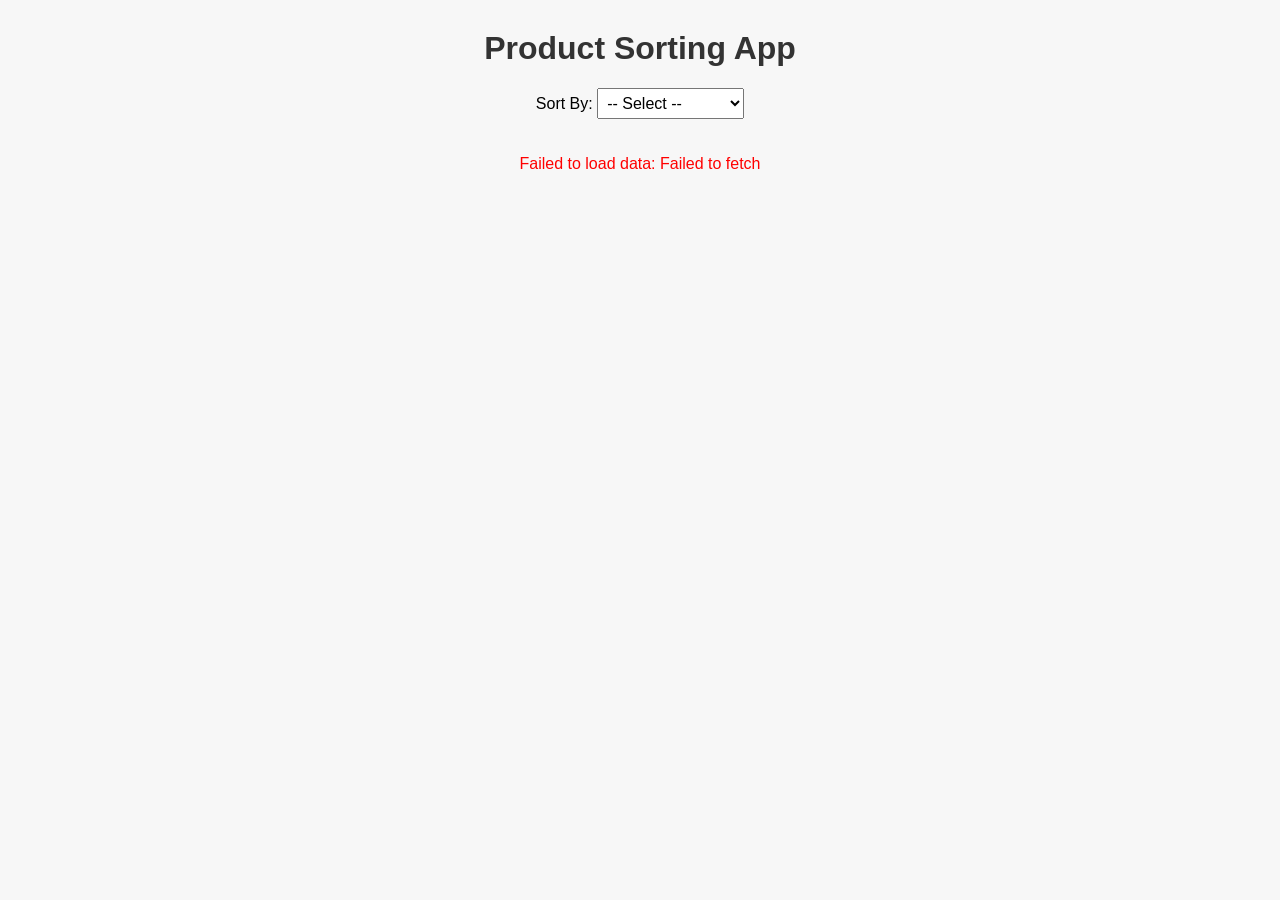
<file: Implement Sort Functionality Using jsonplaceholder API/index.html>
<!DOCTYPE html>
<html lang="en">
<head>
  <meta charset="UTF-8">
  <title>Product Sorting App</title>
  <link rel="stylesheet" href="styles.css">
</head>
<body>
  <h1>Product Sorting App</h1>

  <div class="controls">
    <label for="sort">Sort By:</label>
    <select id="sort">
      <option value="">-- Select --</option>
      <option value="name">Name (A-Z)</option>
      <option value="username">Username (A-Z)</option>
      <option value="email">Email (A-Z)</option>
    </select>
  </div>

  <div id="product-container"></div>

  <script src="script.js"></script>
</body>
</html>
</file>
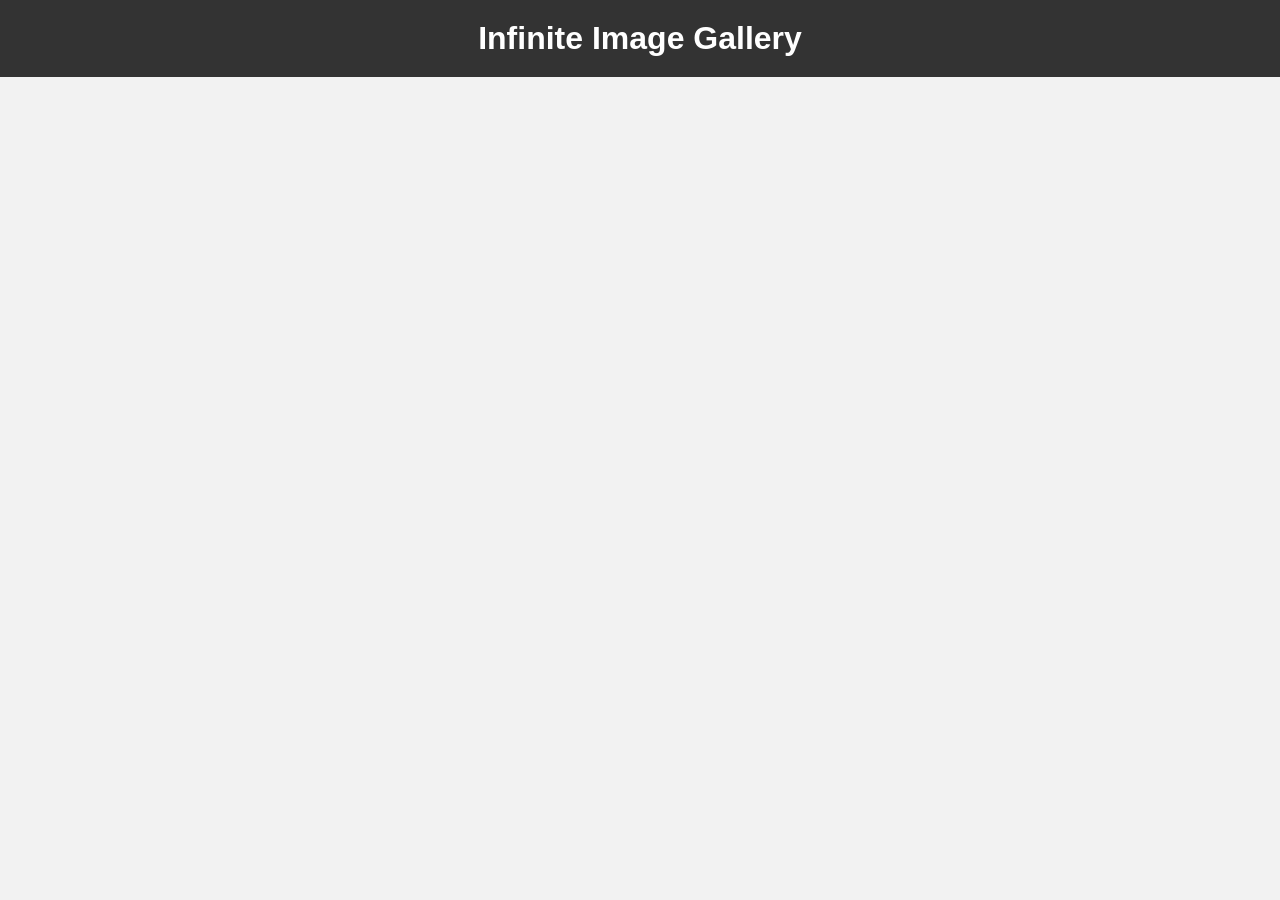
<file: Infinite Scrolling with JSONPlaceholder API/index.html>
<!DOCTYPE html>
<html lang="en">
  <head>
    <meta charset="UTF-8" />
    <meta name="viewport" content="width=device-width, initial-scale=1.0" />
    <title>Infinite Scrolling</title>
    <link rel="stylesheet" href="styles.css" />
  </head>
  <body>
    <h1>Infinite Image Gallery</h1>
    <div id="gallery"></div>
    <div id="loader">Loading...</div>

    <script src="script.js"></script>
  </body>
</html>
</file>
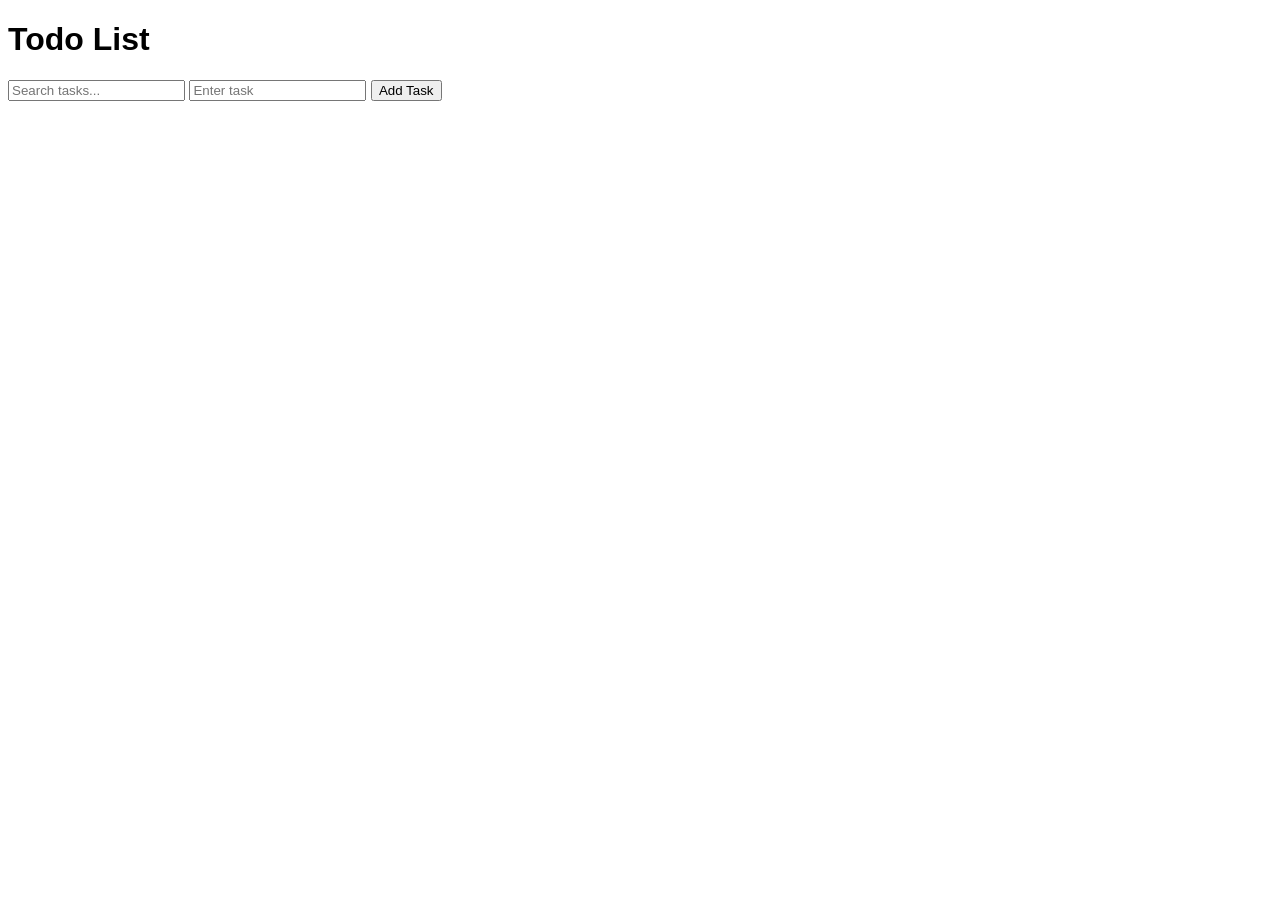
<file: L1 - Enhanced Todo List with localStorage and Search/index.html>
<!DOCTYPE html>
<html lang="en">
<head>
    <meta charset="UTF-8">
    <meta name="viewport" content="width=device-width, initial-scale=1.0">
    <title>Enhanced Todo List</title>
    <style>
        body { font-family: Arial, sans-serif; }
        .completed { text-decoration: line-through; color: gray; }
    </style>
</head>
<body>
    <h1>Todo List</h1>
    <input type="text" id="search" placeholder="Search tasks...">
    <input type="text" id="taskInput" placeholder="Enter task">
    <button onclick="addTask()">Add Task</button>
    <ul id="taskList"></ul>
    
    <script>
        let tasks = JSON.parse(localStorage.getItem('tasks')) || [];

        function saveTasks() {
            localStorage.setItem('tasks', JSON.stringify(tasks));
        }

        function renderTasks(filter = "") {
            const taskList = document.getElementById('taskList');
            taskList.innerHTML = "";
            tasks.filter(task => task.text.toLowerCase().includes(filter.toLowerCase()))
                 .forEach(task => {
                     const li = document.createElement('li');
                     li.textContent = task.text;
                     li.className = task.completed ? "completed" : "";
                     
                     li.onclick = () => {
                         task.completed = !task.completed;
                         saveTasks();
                         renderTasks(filter);
                     };
                     
                     const removeBtn = document.createElement('button');
                     removeBtn.textContent = "Remove";
                     removeBtn.onclick = (event) => {
                         event.stopPropagation();
                         tasks = tasks.filter(t => t.id !== task.id);
                         saveTasks();
                         renderTasks(filter);
                     };
                     
                     li.appendChild(removeBtn);
                     taskList.appendChild(li);
                 });
        }

        function addTask() {
            const taskInput = document.getElementById('taskInput');
            if (!taskInput.value.trim()) return;
            
            const newTask = { id: Date.now(), text: taskInput.value.trim(), completed: false };
            tasks.push(newTask);
            saveTasks();
            renderTasks();
            taskInput.value = "";
        }
        
        document.getElementById('search').addEventListener('input', (e) => {
            renderTasks(e.target.value);
        });

        renderTasks();
    </script>
</body>
</html>
</file>
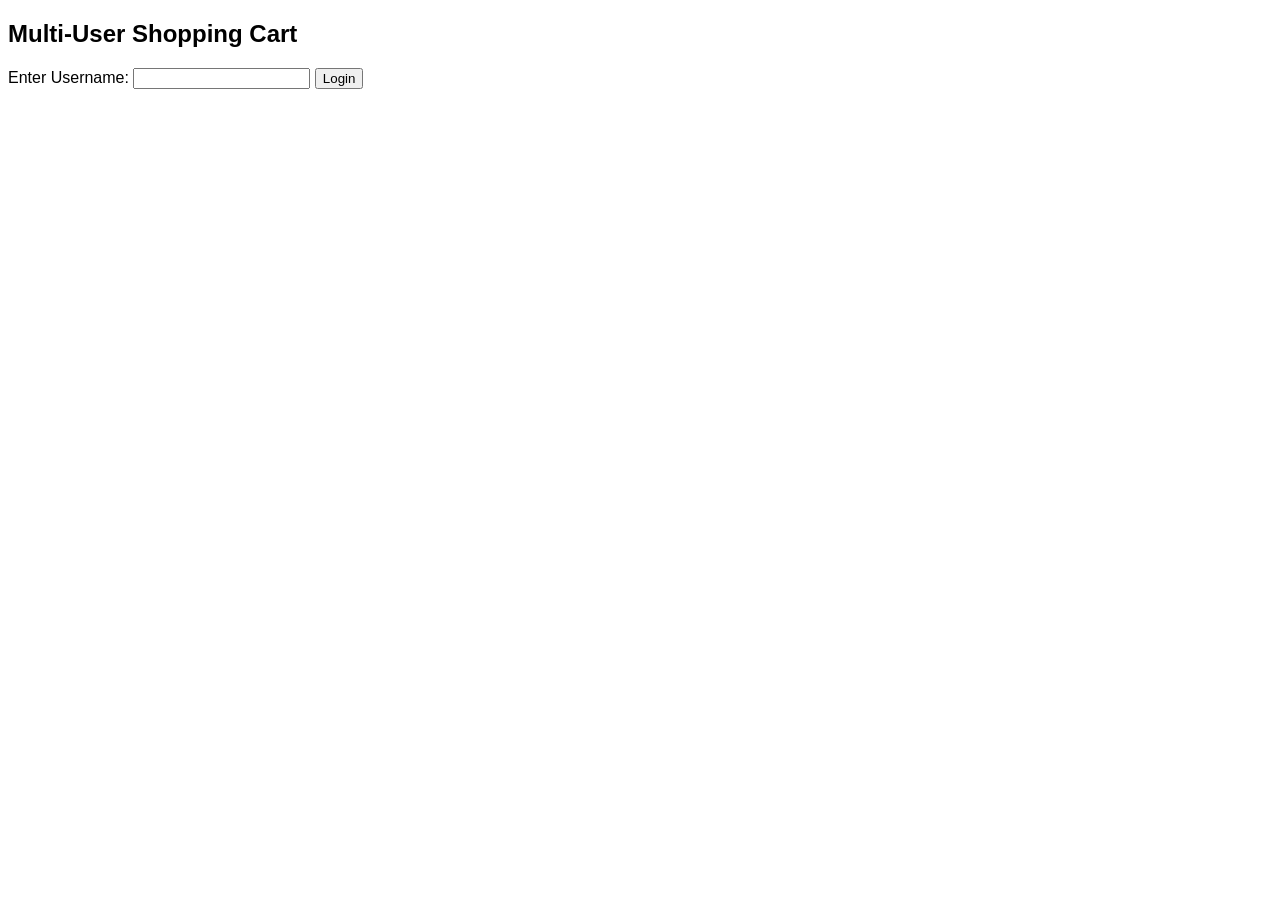
<file: L2 - Multi-User Shopping Cart with localStorage/index.html>
<!DOCTYPE html>
<html lang="en">
<head>
    <title>Multi-User Shopping Cart</title>
    <style>
        body { font-family: Arial, sans-serif; }
        .cart-container { margin-top: 20px; }
        table { width: 100%; border-collapse: collapse; margin-top: 10px; }
        th, td { border: 1px solid #ddd; padding: 8px; text-align: left; }
        th { background-color: #f2f2f2; }
        .remove-btn { color: red; cursor: pointer; }
    </style>
</head>
<body>

    <h2>Multi-User Shopping Cart</h2>

    <label for="username">Enter Username:</label>
    <input type="text" id="username">
    <button onclick="loginUser()">Login</button>

    <div id="cartSection" style="display:none;">
        <h3>Welcome, <span id="userDisplay"></span></h3>

        <h4>Add Item to Cart</h4>
        <input type="text" id="itemName" placeholder="Item Name">
        <input type="number" id="itemPrice" placeholder="Price">
        <input type="number" id="itemQuantity" placeholder="Quantity">
        <button onclick="addItem()">Add Item</button>

        <div class="cart-container">
            <h4>Your Cart</h4>
            <table>
                <thead>
                    <tr>
                        <th>Item Name</th>
                        <th>Price</th>
                        <th>Quantity</th>
                        <th>Total</th>
                        <th>Actions</th>
                    </tr>
                </thead>
                <tbody id="cartTable"></tbody>
            </table>
            <h3>Total Cost: $<span id="totalCost">0</span></h3>
        </div>
    </div>

    <script>
        let currentUser = null;

        // Function to log in and load the user's cart
        function loginUser() {
            const usernameInput = document.getElementById("username").value.trim();
            if (!usernameInput) {
                alert("Please enter a valid username.");
                return;
            }

            currentUser = usernameInput;
            document.getElementById("userDisplay").textContent = currentUser;
            document.getElementById("cartSection").style.display = "block";
            loadCart();
        }

        // Function to load user's cart from localStorage
        function loadCart() {
            let cartData = JSON.parse(localStorage.getItem("shoppingCart")) || {};
            let userCart = cartData[currentUser] || [];

            renderCart(userCart);
        }

        // Function to save the cart to localStorage
        function saveCart(cart) {
            let cartData = JSON.parse(localStorage.getItem("shoppingCart")) || {};
            cartData[currentUser] = cart;
            localStorage.setItem("shoppingCart", JSON.stringify(cartData));
        }

        // Function to render the cart table
        function renderCart(cart) {
            const cartTable = document.getElementById("cartTable");
            const totalCostElement = document.getElementById("totalCost");
            cartTable.innerHTML = "";

            let totalCost = 0;

            cart.forEach((item, index) => {
                totalCost += item.price * item.quantity;

                cartTable.innerHTML += `
                    <tr>
                        <td>${item.itemName}</td>
                        <td>$${item.price}</td>
                        <td>
                            <input type="number" value="${item.quantity}" min="1" onchange="updateQuantity(${index}, this.value)">
                        </td>
                        <td>$${item.price * item.quantity}</td>
                        <td><span class="remove-btn" onclick="removeItem(${index})">X</span></td>
                    </tr>
                `;
            });

            totalCostElement.textContent = totalCost.toFixed(2);
        }

        // Function to add an item to the cart
        function addItem() {
            if (!currentUser) {
                alert("Please log in first.");
                return;
            }

            const itemName = document.getElementById("itemName").value.trim();
            const itemPrice = parseFloat(document.getElementById("itemPrice").value);
            const itemQuantity = parseInt(document.getElementById("itemQuantity").value);

            if (!itemName || isNaN(itemPrice) || isNaN(itemQuantity) || itemPrice <= 0 || itemQuantity <= 0) {
                alert("Enter valid item details.");
                return;
            }

            let cartData = JSON.parse(localStorage.getItem("shoppingCart")) || {};
            let userCart = cartData[currentUser] || [];

            userCart.push({
                itemName,
                price: itemPrice,
                quantity: itemQuantity
            });

            saveCart(userCart);
            renderCart(userCart);
        }

        // Function to update item quantity
        function updateQuantity(index, newQuantity) {
            let cartData = JSON.parse(localStorage.getItem("shoppingCart")) || {};
            let userCart = cartData[currentUser] || [];

            if (newQuantity <= 0) {
                alert("Quantity must be at least 1.");
                return;
            }

            userCart[index].quantity = parseInt(newQuantity);
            saveCart(userCart);
            renderCart(userCart);
        }

        // Function to remove an item
        function removeItem(index) {
            let cartData = JSON.parse(localStorage.getItem("shoppingCart")) || {};
            let userCart = cartData[currentUser] || [];

            userCart.splice(index, 1);
            saveCart(userCart);
            renderCart(userCart);
        }
    </script>

</body>
</html>
</file>
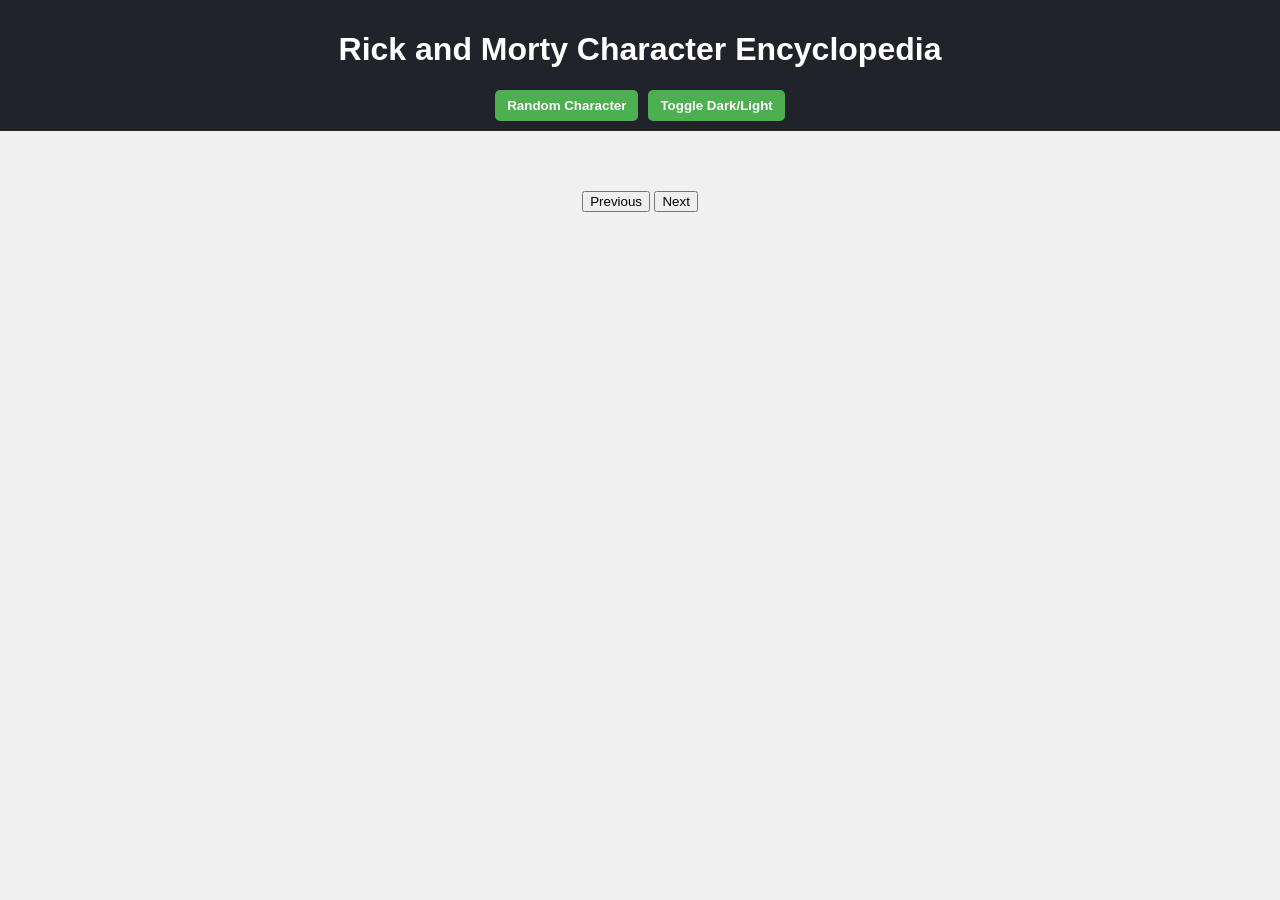
<file: RickyMorty/index.html>
<!DOCTYPE html>
<html lang="en">
    <head>
        <meta charset="UTF-8">
        <meta name="viewport" content="width=device-width, initial-scale=1.0">
        <title>Rick and Morty Wiki</title>
        <link rel="stylesheet" href="styles.css">
    </head>
    <body>
        <header>
            <h1>Rick and Morty Character Encyclopedia</h1>
            <div class="header-buttons">
                <button id="random-btn">Random Character</button>
                <button id="theme-toggle">Toggle Dark/Light</button>
            </div>
        </header>
        <div id="character-grid" class="character-grid"></div>
        <div class="pagination">
            <button id="prev" onclick="prevPage()">Previous</button>
            <button id="next" onclick="nextPage()">Next</button>
        </div>
        <footer>
            <div id="footer-clock"></div>
        </footer>
        <script src="app.js"></script>
    </body>
</html>
</file>
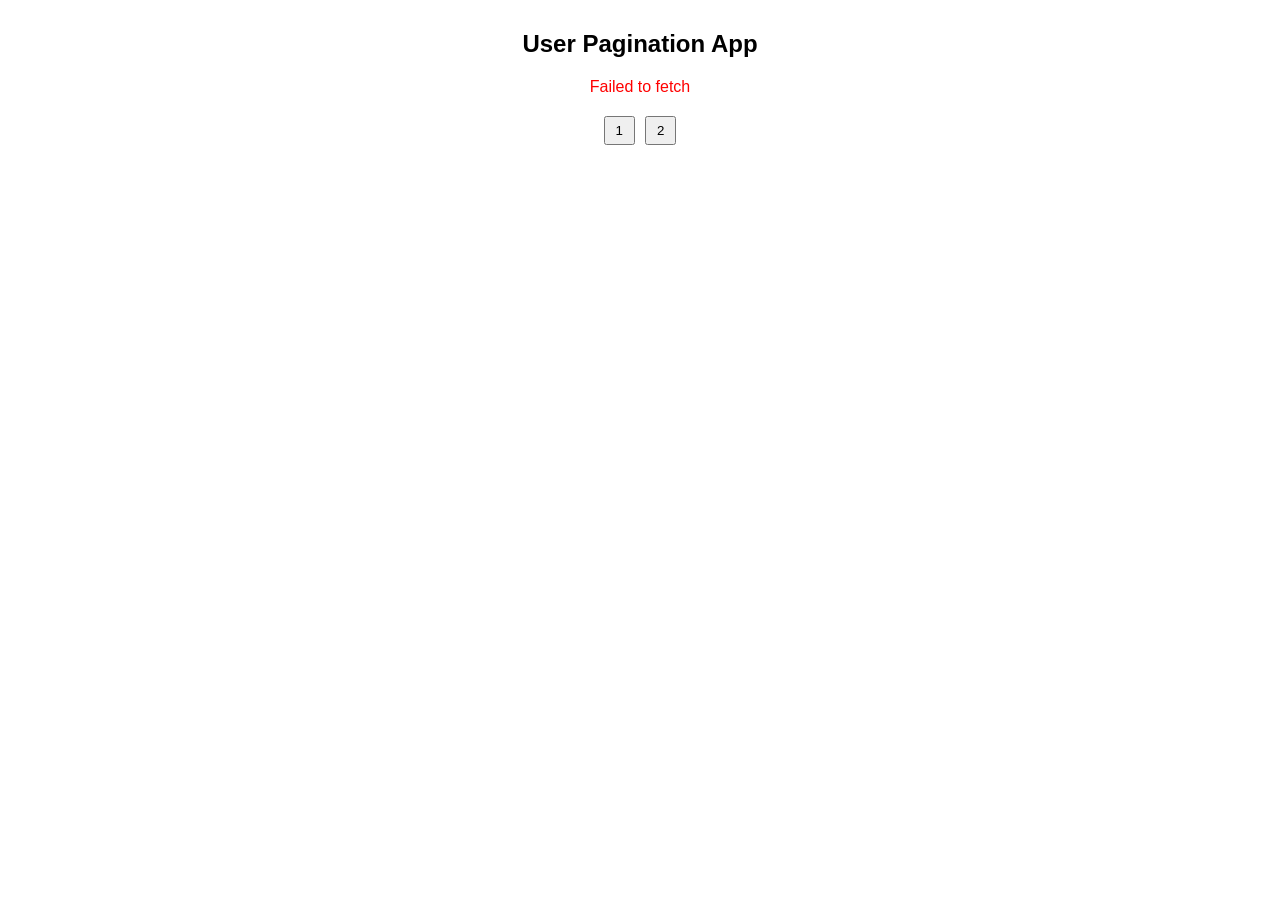
<file: User Pagination with JSONPlaceholder API/index.html>
<!DOCTYPE html>
<html lang="en">
<head>
  <meta charset="UTF-8">
  <title>User Pagination</title>
  <style>
    body {
      font-family: Arial;
      text-align: center;
      margin: 30px;
    }

    .user-card {
      border: 1px solid #ccc;
      margin: 10px auto;
      padding: 10px;
      width: 300px;
      box-shadow: 2px 2px 10px rgba(0,0,0,0.1);
    }

    #pagination {
      margin-top: 20px;
      display: flex;
      justify-content: center;
      gap: 10px;
    }

    .pagination-btn {
      padding: 5px 10px;
      cursor: pointer;
    }
  </style>
</head>
<body>

  <h2>User Pagination App</h2>
  <div id="user-container"></div>
  <div id="pagination"></div>

  <script src="script.js"></script>
</body>
</html>
</file>
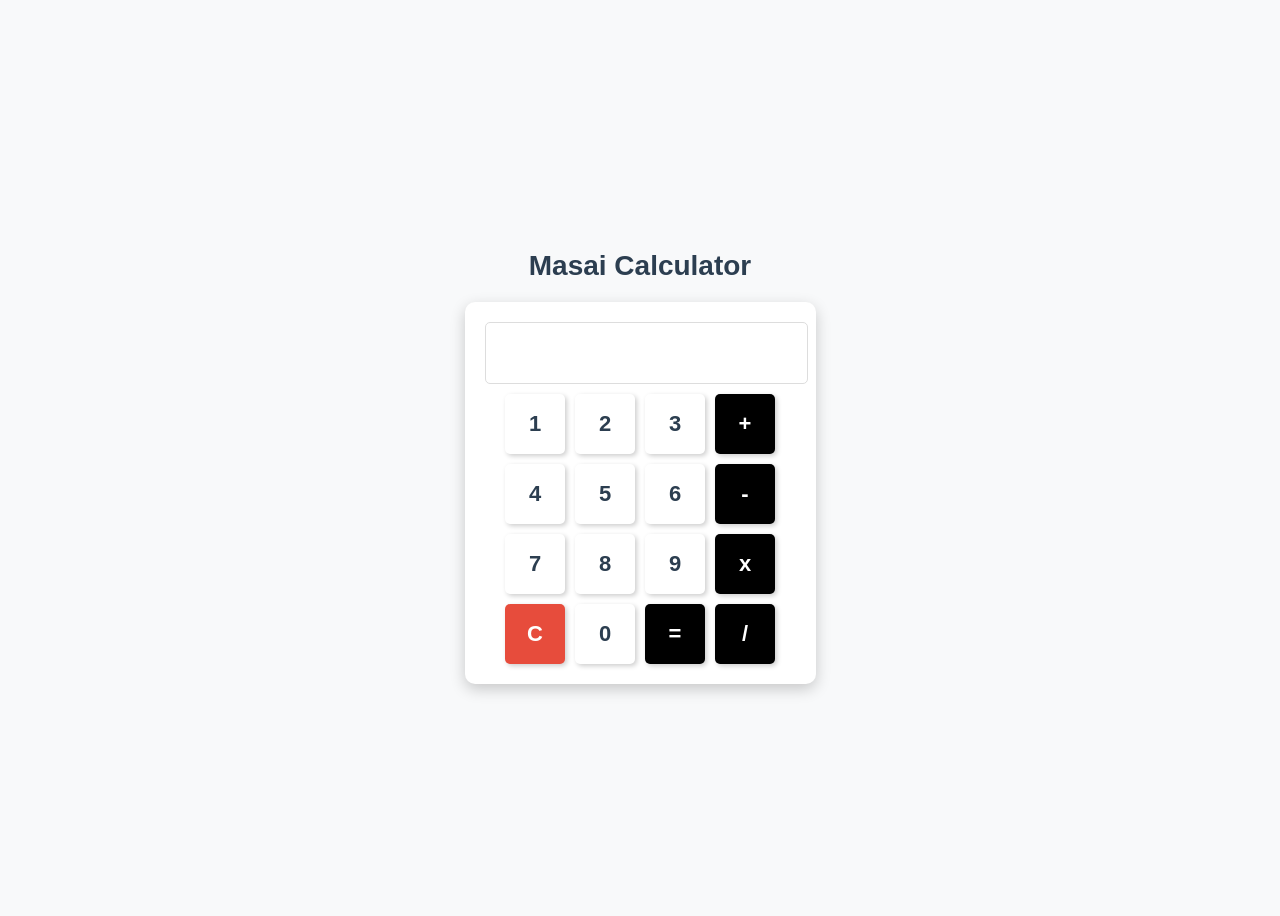
<file: CSS/Calculator/index.html>
<!DOCTYPE html>
<html lang="en">
<head>
    <meta charset="UTF-8">
    <meta name="viewport" content="width=device-width, initial-scale=1.0">
    <title>Masai Calculator</title>
    <link rel="stylesheet" href="styles.css">
</head>
<body>

    <h1>Masai Calculator</h1>

    <div class="calculator">
        <input type="text" class="display" readonly>

        <div class="buttons">
            <button class="btn">1</button>
            <button class="btn">2</button>
            <button class="btn">3</button>
            <button class="btn operator">+</button>

            <button class="btn">4</button>
            <button class="btn">5</button>
            <button class="btn">6</button>
            <button class="btn operator">-</button>

            <button class="btn">7</button>
            <button class="btn">8</button>
            <button class="btn">9</button>
            <button class="btn operator">x</button>

            <button class="btn clear">C</button>
            <button class="btn">0</button>
            <button class="btn operator">=</button>
            <button class="btn operator">/</button>
        </div>
    </div>

</body>
</html>
</file>
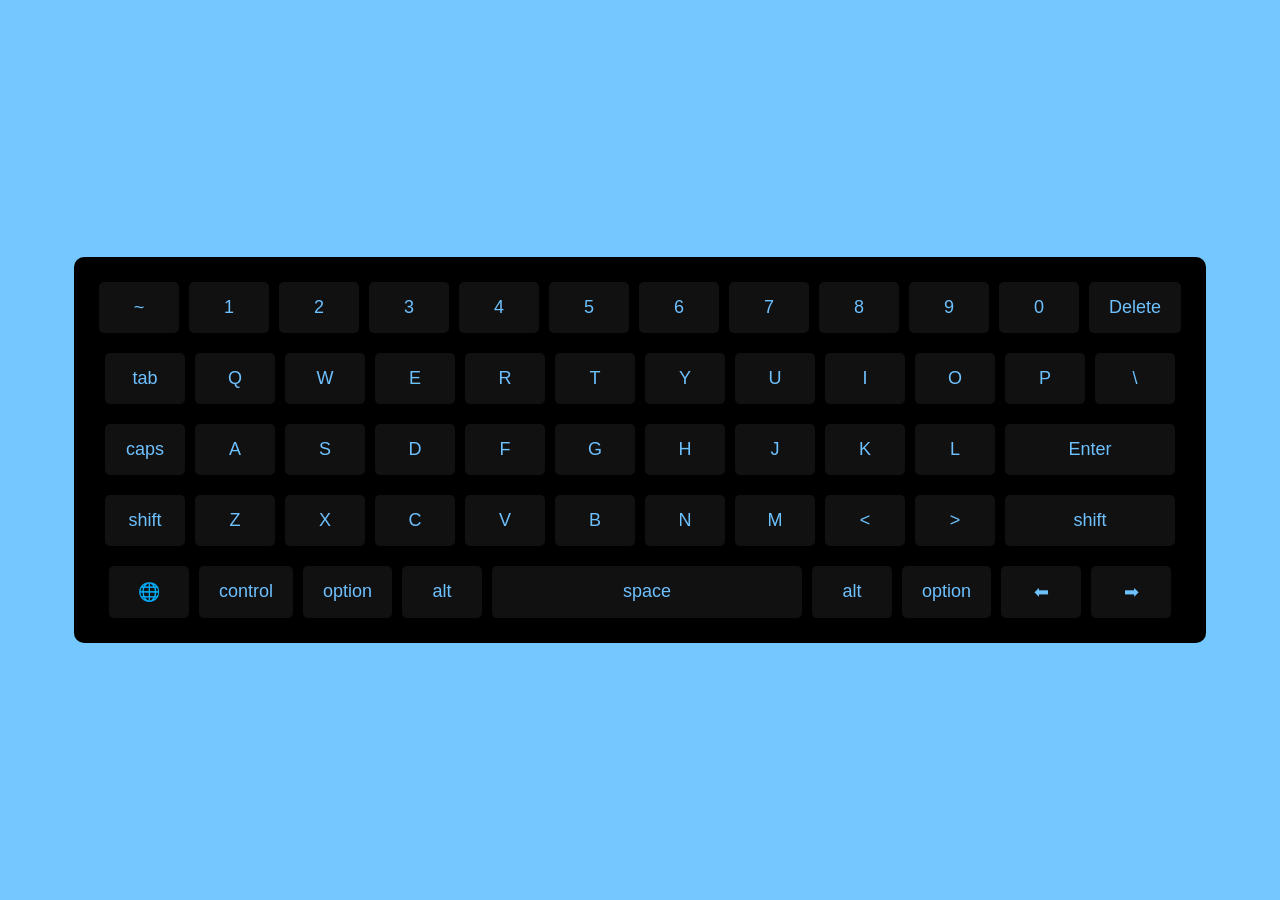
<file: CSS/Grid Keyboard/index.html>
<!DOCTYPE html>
<html lang="en">
<head>
    <meta charset="UTF-8">
    <meta name="viewport" content="width=device-width, initial-scale=1.0">
    <title>Custom Keyboard</title>
    <link rel="stylesheet" href="styles.css">
    <style>
        
    </style>
</head>
<body>
    <div class="keyboard">
        <div class="row">
            <div class="key">~</div>
            <div class="key">1</div>
            <div class="key">2</div>
            <div class="key">3</div>
            <div class="key">4</div>
            <div class="key">5</div>
            <div class="key">6</div>
            <div class="key">7</div>
            <div class="key">8</div>
            <div class="key">9</div>
            <div class="key">0</div>
            <div class="key">Delete</div>
        </div>
        <div class="row">
            <div class="key">tab</div>
            <div class="key">Q</div>
            <div class="key">W</div>
            <div class="key">E</div>
            <div class="key">R</div>
            <div class="key">T</div>
            <div class="key">Y</div>
            <div class="key">U</div>
            <div class="key">I</div>
            <div class="key">O</div>
            <div class="key">P</div>
            <div class="key">\</div>
        </div>
        <div class="row">
            <div class="key">caps</div>
            <div class="key">A</div>
            <div class="key">S</div>
            <div class="key">D</div>
            <div class="key">F</div>
            <div class="key">G</div>
            <div class="key">H</div>
            <div class="key">J</div>
            <div class="key">K</div>
            <div class="key">L</div>
            <div class="key enter">Enter</div>
        </div>
        <div class="row">
            <div class="key">shift</div>
            <div class="key">Z</div>
            <div class="key">X</div>
            <div class="key">C</div>
            <div class="key">V</div>
            <div class="key">B</div>
            <div class="key">N</div>
            <div class="key">M</div>
            <div class="key">&lt;</div>
            <div class="key">&gt;</div>
            <div class="key shift">shift</div>
        </div>
        <div class="row">
            <div class="key">🌐</div>
            <div class="key">control</div>
            <div class="key">option</div>
            <div class="key">alt</div>
            <div class="key space">space</div>
            <div class="key">alt</div>
            <div class="key">option</div>
            <div class="key">⬅</div>
            <div class="key">➡</div>
        </div>
    </div>
</body>
</html>
</file>
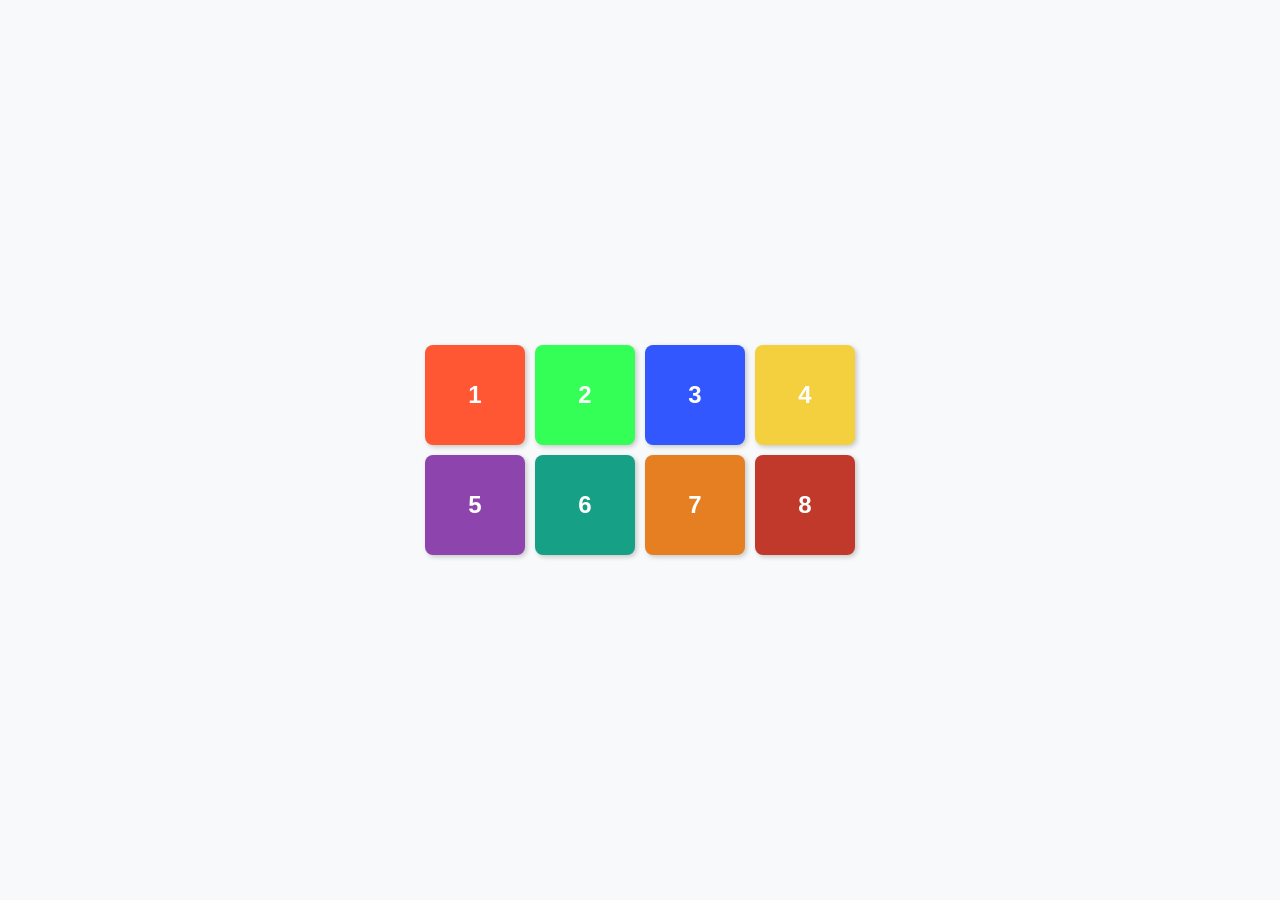
<file: CSS/Grid/index.html>
<!DOCTYPE html>
<html lang="en">
<head>
    <meta charset="UTF-8">
    <meta name="viewport" content="width=device-width, initial-scale=1.0">
    <title>4x2 Grid Layout</title>
    <link rel="stylesheet" href="styles.css">
</head>
<body>

    <div class="grid-container">
        <div class="grid-item" style="background-color: #FF5733;">1</div>
        <div class="grid-item" style="background-color: #33FF57;">2</div>
        <div class="grid-item" style="background-color: #3357FF;">3</div>
        <div class="grid-item" style="background-color: #F4D03F;">4</div>
        <div class="grid-item" style="background-color: #8E44AD;">5</div>
        <div class="grid-item" style="background-color: #16A085;">6</div>
        <div class="grid-item" style="background-color: #E67E22;">7</div>
        <div class="grid-item" style="background-color: #C0392B;">8</div>
    </div>

</body>
</html>
</file>
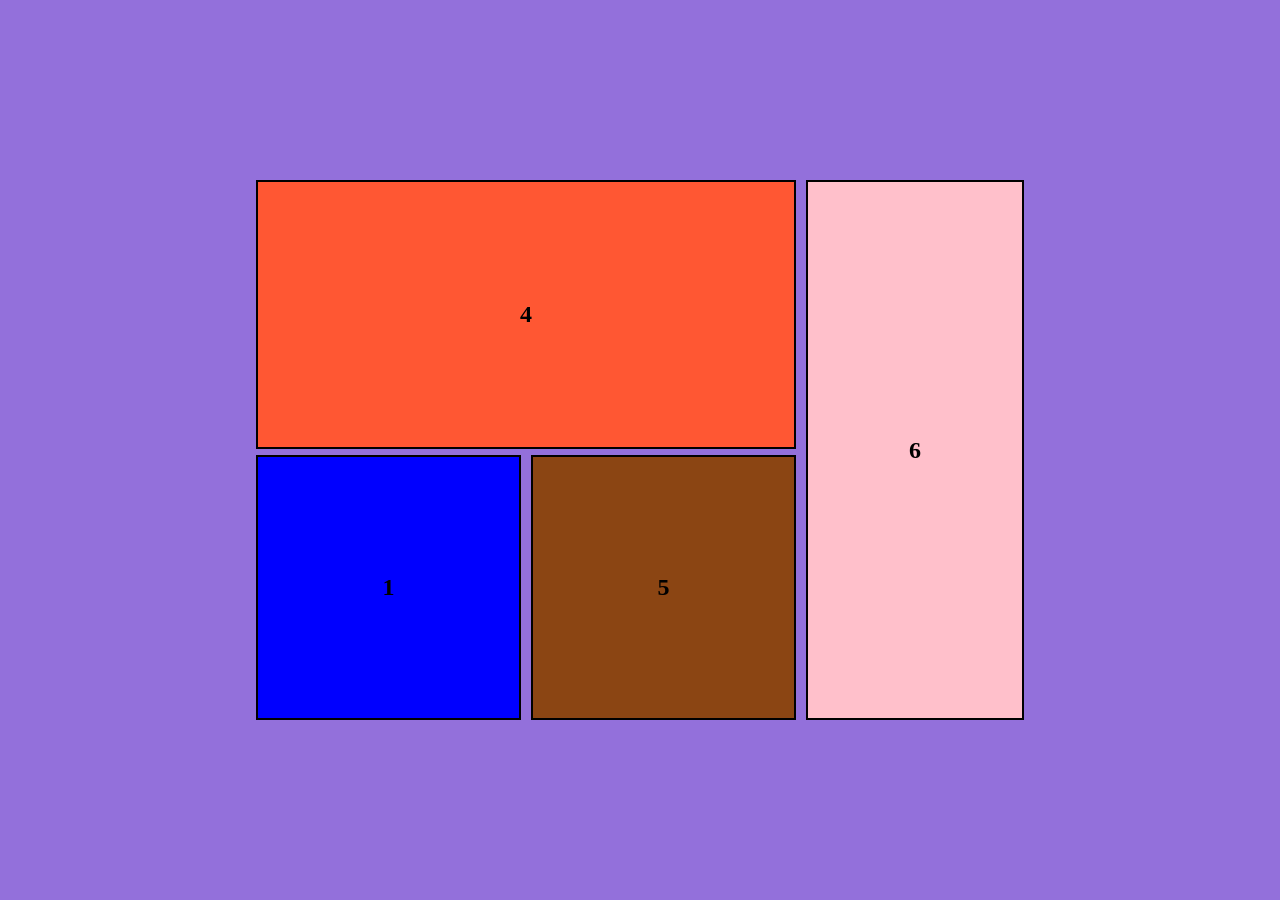
<file: CSS/Grid2/index.html>
<!DOCTYPE html>
<html lang="en">
<head>
    <meta charset="UTF-8">
    <meta name="viewport" content="width=device-width, initial-scale=1.0">
    <title>Grid Layout</title>
    <link rel="stylesheet" href="styles.css">
</head>
<body>

    <div class="grid-container">
        <div class="grid-item item1">1</div>
        <div class="grid-item item4">4</div>
        <div class="grid-item item5">5</div>
        <div class="grid-item item6">6</div>
    </div>

</body>
</html>
</file>
<file: Implement Sort Functionality Using jsonplaceholder API/styles.css>
body {
  font-family: Arial, sans-serif;
  margin: 30px;
  background-color: #f7f7f7;
  text-align: center;
}

h1 {
  color: #333;
}

.controls {
  margin: 20px;
}

select {
  padding: 5px;
  font-size: 16px;
}

#product-container {
  display: flex;
  flex-wrap: wrap;
  justify-content: center;
  gap: 15px;
  margin-top: 20px;
}

.card {
  background: white;
  padding: 15px;
  border: 1px solid #ccc;
  width: 250px;
  box-shadow: 2px 2px 10px rgba(0,0,0,0.1);
  border-radius: 8px;
  text-align: left;
}
</file>
<file: Infinite Scrolling with JSONPlaceholder API/styles.css>
body {
  font-family: sans-serif;
  margin: 0;
  padding: 0;
  background-color: #f2f2f2;
  text-align: center;
}

h1 {
  padding: 20px;
  background-color: #333;
  color: white;
  margin: 0;
}

#gallery {
  display: grid;
  grid-template-columns: repeat(auto-fill, minmax(200px, 1fr));
  gap: 15px;
  padding: 20px;
}

#gallery img {
  width: 100%;
  height: 200px;
  object-fit: cover;
  border-radius: 10px;
  transition: transform 0.3s ease;
}

#gallery img:hover {
  transform: scale(1.05);
}

#loader {
  font-size: 20px;
  color: #555;
  padding: 20px;
}
</file>
<file: RickyMorty/styles.css>
body {
    font-family: Arial, sans-serif;
    margin: 0;
    padding: 0;
    background-color: #f0f0f0;
    display: flex;
    flex-direction: column;
    align-items: center;
}
header {
    background-color: #20232a;
    color: white;
    padding: 10px;
    width: 100%;
    text-align: center;
}
.character-grid {
    display: grid;
    grid-template-columns: repeat(3, 1fr);
    gap: 20px;
    padding: 20px;
    width: 80%;
}
.character-card {
    background-color: white;
    padding: 10px;
    border-radius: 8px;
    box-shadow: 0 2px 5px rgba(0, 0, 0, 0.1);
    text-align: center;
}
.header-buttons {
    margin-top: 10px;
    display: flex;
    gap: 10px;
    justify-content: center;
}
.header-buttons button {
    padding: 8px 12px;
    border: none;
    background-color: #4CAF50;
    color: white;
    font-weight: bold;
    cursor: pointer;
    border-radius: 5px;
}
.header-buttons button:hover {
    background-color: #45a049;
}
body.dark-mode {
    background-color: #121212;
    color: #ffffff;
}
body.dark-mode header,
body.dark-mode footer {
    background-color: #1e1e1e;
}
body.dark-mode button {
    background-color: #333;
}
body.dark-mode button:hover {
    background-color: #555;
}
body.dark-mode .character-card {
    background-color: #1e1e1e;
    color: #ffffff;
    border: 1px solid #333;
}
body.dark-mode .character-card img {
    border: 2px solid #555;
}
.character-card img {
    width: 100%;
    height: auto;
    border-radius: 8px;
}
.pagination {
    margin: 20px;
}
footer {
    margin-top: 20px;
    text-align: center;
    font-size: 12px;
    color: #333;
}
</file>
<file: CSS/Calculator/styles.css>
/* General Page Styling */
body {
    display: flex;
    flex-direction: column;
    align-items: center;
    justify-content: center;
    height: 100vh;
    background-color: #F8F9FA;
    font-family: Arial, sans-serif;
}

/* Heading */
h1 {
    color: #2C3E50;
    font-size: 28px;
    margin-bottom: 20px;
}

/* Calculator Container */
.calculator {
    background: white;
    padding: 20px;
    border-radius: 10px;
    box-shadow: 0 5px 15px rgba(0, 0, 0, 0.2);
    text-align: center;
}

/* Display Screen */
.display {
    width: 100%;
    height: 50px;
    text-align: right;
    font-size: 24px;
    padding: 5px;
    margin-bottom: 10px;
    border: 1px solid #ddd;
    border-radius: 5px;
    outline: none;
}

/* Button Grid */
.buttons {
    display: grid;
    grid-template-columns: repeat(4, 60px);
    gap: 10px;
    justify-content: center;
}

/* Button Styling */
.btn {
    width: 60px;
    height: 60px;
    background-color: white;
    border: none;
    border-radius: 5px;
    font-size: 22px;
    font-weight: bold;
    color: #2C3E50;
    cursor: pointer;
    box-shadow: 2px 2px 5px rgba(0, 0, 0, 0.2);
    transition: background 0.3s ease, transform 0.2s ease;
}

/* Operator Buttons */
.operator {
    background-color: black;
    color: white;
}

/* Clear Button */
.clear {
    background-color: #E74C3C;
    color: white;
}

/* Hover Effects */
.btn:hover {
    background-color: #D5DBDB;
    transform: scale(1.1);
}

.operator:hover {
    background-color: #333;
}

.clear:hover {
    background-color: #C0392B;
}
</file>
<file: CSS/Grid Keyboard/styles.css>
body {
            display: flex;
            justify-content: center;
            align-items: center;
            height: 100vh;
            background-color: #75c8ff;
            margin: 0;
        }
        .keyboard {
            display: grid;
            grid-template-rows: repeat(4, 1fr);
            grid-gap: 10px;
            padding: 20px;
            background: black;
            border-radius: 10px;
        }
        .row {
            display: flex;
            justify-content: center;
        }
        .key {
            padding: 15px 20px;
            margin: 5px;
            font-size: 18px;
            color: #6ec1ff;
            background: #111;
            border-radius: 5px;
            text-align: center;
            min-width: 40px;
            font-family: Arial, sans-serif;
        }
        .space {
            /*flex-grow: 1;*/
            min-width: 270px;
        }
        .enter, .shift{
            /*flex-grow: 1;*/
            min-width: 130px;
        }
</file>
<file: CSS/Grid/styles.css>
body {
    display: flex;
    justify-content: center;
    align-items: center;
    height: 100vh;
    background-color: #F8F9FA;
    margin: 0;
    font-family: Arial, sans-serif;
}

/* Grid Container */
.grid-container {
    display: grid;
    grid-template-columns: repeat(4, 100px); /* 4 columns */
    grid-template-rows: repeat(2, 100px);    /* 2 rows */
    gap: 10px;
}

/* Grid Items */
.grid-item {
    display: flex;
    justify-content: center;
    align-items: center;
    font-size: 24px;
    font-weight: bold;
    color: white;
    border-radius: 8px;
    box-shadow: 2px 2px 5px rgba(0, 0, 0, 0.2);
}
</file>
<file: CSS/Grid2/styles.css>
body {
    display: flex;
    justify-content: center;
    align-items: center;
    height: 100vh;
    background-color: #9370DB;
    margin: 0;
}

/* Grid Container */
.grid-container {
    display: grid;
    grid-template-columns: 1fr 1fr 1fr; /* Equal width columns */
    grid-template-rows: 1fr 1fr; /* Equal height rows */
    gap: 10px;
    width: 60%;
    height: 60vh;
}

/* Grid Items */
.grid-item {
    display: flex;
    justify-content: center;
    align-items: center;
    font-size: 24px;
    font-weight: bold;
    color: black;
    border: 2px solid black;
}

/* Specific Grid Positioning */
.item1 {
    background-color: blue;
    grid-column: 1 / 2;
    grid-row: 2 / 3;
}

.item4 {
    background-color: #FF5733;
    grid-column: 1 / 3; /* Span two columns */
    grid-row: 1 / 2;
    height: 100%; /* Stretch across grid */
}

.item5 {
    background-color: #8B4513;
    grid-column: 2 / 3;
    grid-row: 2 / 3;
}

.item6 {
    background-color: #FFC0CB;
    grid-column: 3 / 4;
    grid-row: 1 / 3;
}

/* Ensuring Item 1 and Item 5 are Perfect Squares */
.item1, .item5 {
    aspect-ratio: 1 / 1; /* Makes them square */
}
</file>
